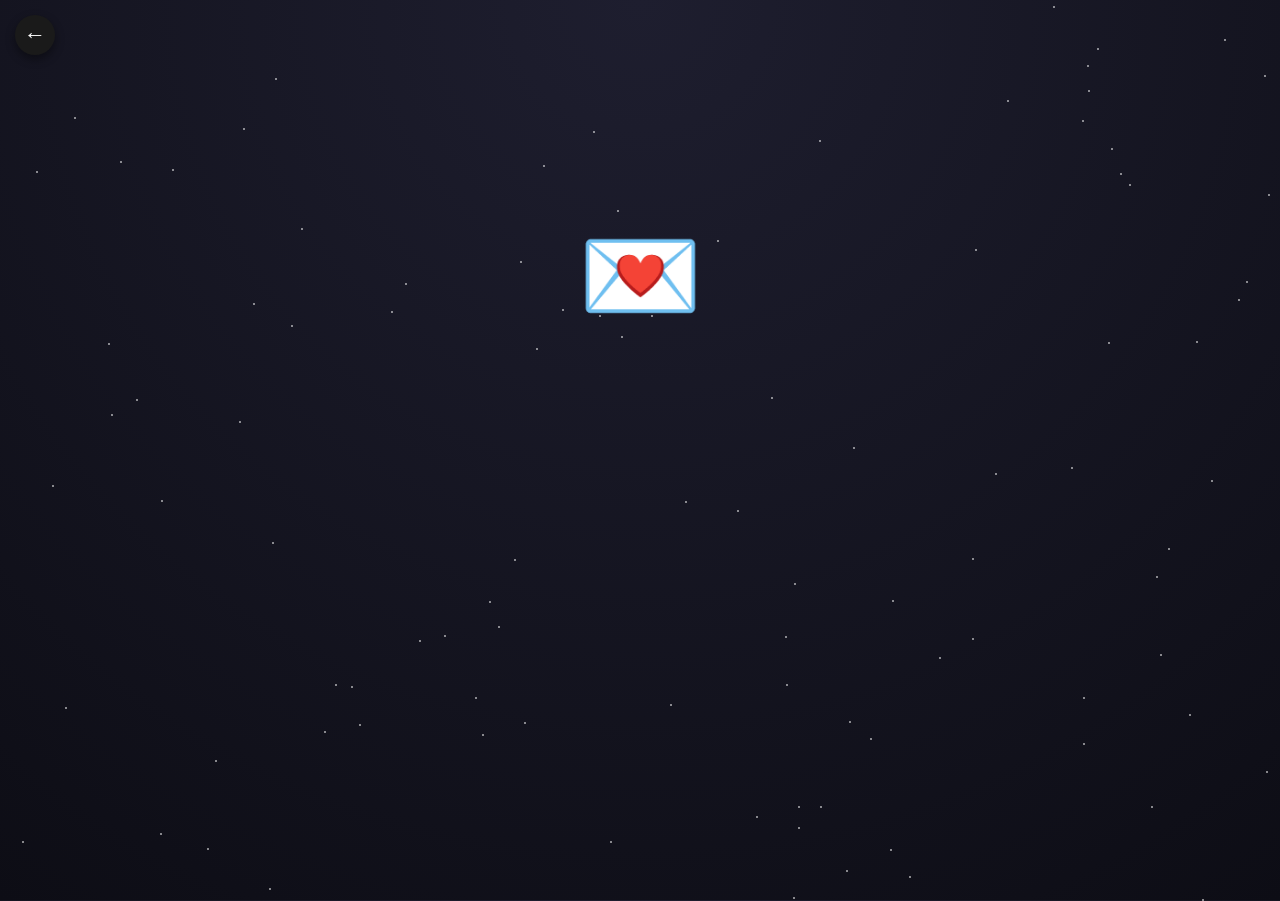
<file: gift.html>
<!DOCTYPE html>
<html lang="en">
<head>
<meta charset="UTF-8">
<meta name="viewport" content="width=device-width, initial-scale=1.0">
<title>For You ❤️</title>
<link rel="stylesheet" href="style.css">
<style>
body {
  margin: 0;
  height: 100vh;
  display: flex;
  justify-content: center;
  align-items: center;
  flex-direction: column;
  font-family: Arial;
  overflow: hidden;

  /* background aesthetic */
  background: radial-gradient(circle at top, #1e1e2f, #0d0d15);
}

/* 💌 ENVELOPE */
.envelope {
  font-size: 100px;
  cursor: pointer;
  transition: 0.5s;
  z-index: 10;
}

.envelope.open {
  transform: scale(0);
  opacity: 0;
}

/* ❤️ AREA */
.love-area {
  position: absolute;
  width: 300px;
  height: 300px;
  pointer-events: none;
}

/* titik */
.dot {
  width: 6px;
  height: 6px;
  background: #ff4d6d;
  border-radius: 50%;
  position: absolute;
  opacity: 0;
  animation: showDot 0.5s forwards;
  box-shadow: 0 0 8px #ff4d6d;
}

@keyframes showDot {
  to { opacity: 1; }
}

/* tulisan */
.text-love {
  margin-top: 320px;
  font-size: 24px;
  color: #ff4d6d;
  opacity: 0;
  transition: 1s;
}

.text-love.show {
  opacity: 1;
}

/* bintang background */
.star {
  position: absolute;
  width: 2px;
  height: 2px;
  background: white;
  opacity: 0.5;
}
</style>
</head>

<body>
<a href="index.html" class="back-btn">←</a>
<!-- 💌 SURAT -->
<div class="envelope" id="envelope" onclick="openLetter()">
  💌
</div>

<!-- ❤️ LOVE -->
<div class="love-area" id="loveArea"></div>

<div class="text-love" id="textLove">For You ❤️</div>

<!-- 🎵 AUDIO -->
<audio id="music" src="yung kai - blue (Lyrics) [4adZ7AguVcw].mp3"></audio>

<script>
// ⭐ buat bintang background
for (let i = 0; i < 100; i++) {
  let star = document.createElement("div");
  star.classList.add("star");
  star.style.top = Math.random() * 100 + "vh";
  star.style.left = Math.random() * 100 + "vw";
  document.body.appendChild(star);
}

// love
function showLoveText() {
  const text = document.createElement("div");
  text.innerText = "Love You ❤️";

  // STYLE LANGSUNG DARI JS (biar gak ketimpa CSS lain)
  text.style.position = "fixed";
  text.style.left = Math.random() * 100 + "vw";
  text.style.top = Math.random() * 100 + "vh";
  text.style.transform = "translate(-50%, -50%)";
  text.style.color = "#ff4d6d";
  text.style.fontSize = (12 + Math.random() * 10) + "px";
  text.style.pointerEvents = "none";
  text.style.zIndex = "9999";
  text.style.textShadow = "0 0 8px #ff4d6d";

  // animasi langsung
  text.animate([
    { transform: "translate(-50%, -50%)", opacity: 1 },
    { transform: "translate(-50%, -150%)", opacity: 0 }
  ], {
    duration: 2500,
    easing: "ease-out"
  });

  document.body.appendChild(text);

  setTimeout(() => {
    text.remove();
  }, 2500);
}

// 💌 klik surat
function openLetter() {
  const envelope = document.getElementById("envelope");
  const area = document.getElementById("loveArea");
  const text = document.getElementById("textLove");
  const music = document.getElementById("music");

  envelope.classList.add("open");

  // play musik (safe)
  music.play().catch(() => {});

  let t = 0;

  const interval = setInterval(() => {
    const x = 175 + 120 * Math.pow(Math.sin(t), 3);
    const y = 175 - (
      90 * Math.cos(t) -
      35 * Math.cos(2*t) - 
      20 * Math.cos(3*t) -
      10 * Math.cos(4*t)
    );

    const dot = document.createElement("div");
    dot.classList.add("dot");

    dot.style.left = x + "px";
    dot.style.top = y + "px";

    area.appendChild(dot);

    t += 0.15;

    if (t > Math.PI * 2) {
      clearInterval(interval);

      // tampilkan tulisan
      setTimeout(() => {
        text.classList.add("show");
      }, 500);
    }

  }, 30);
}
</script>

</body>
</html>
</file>
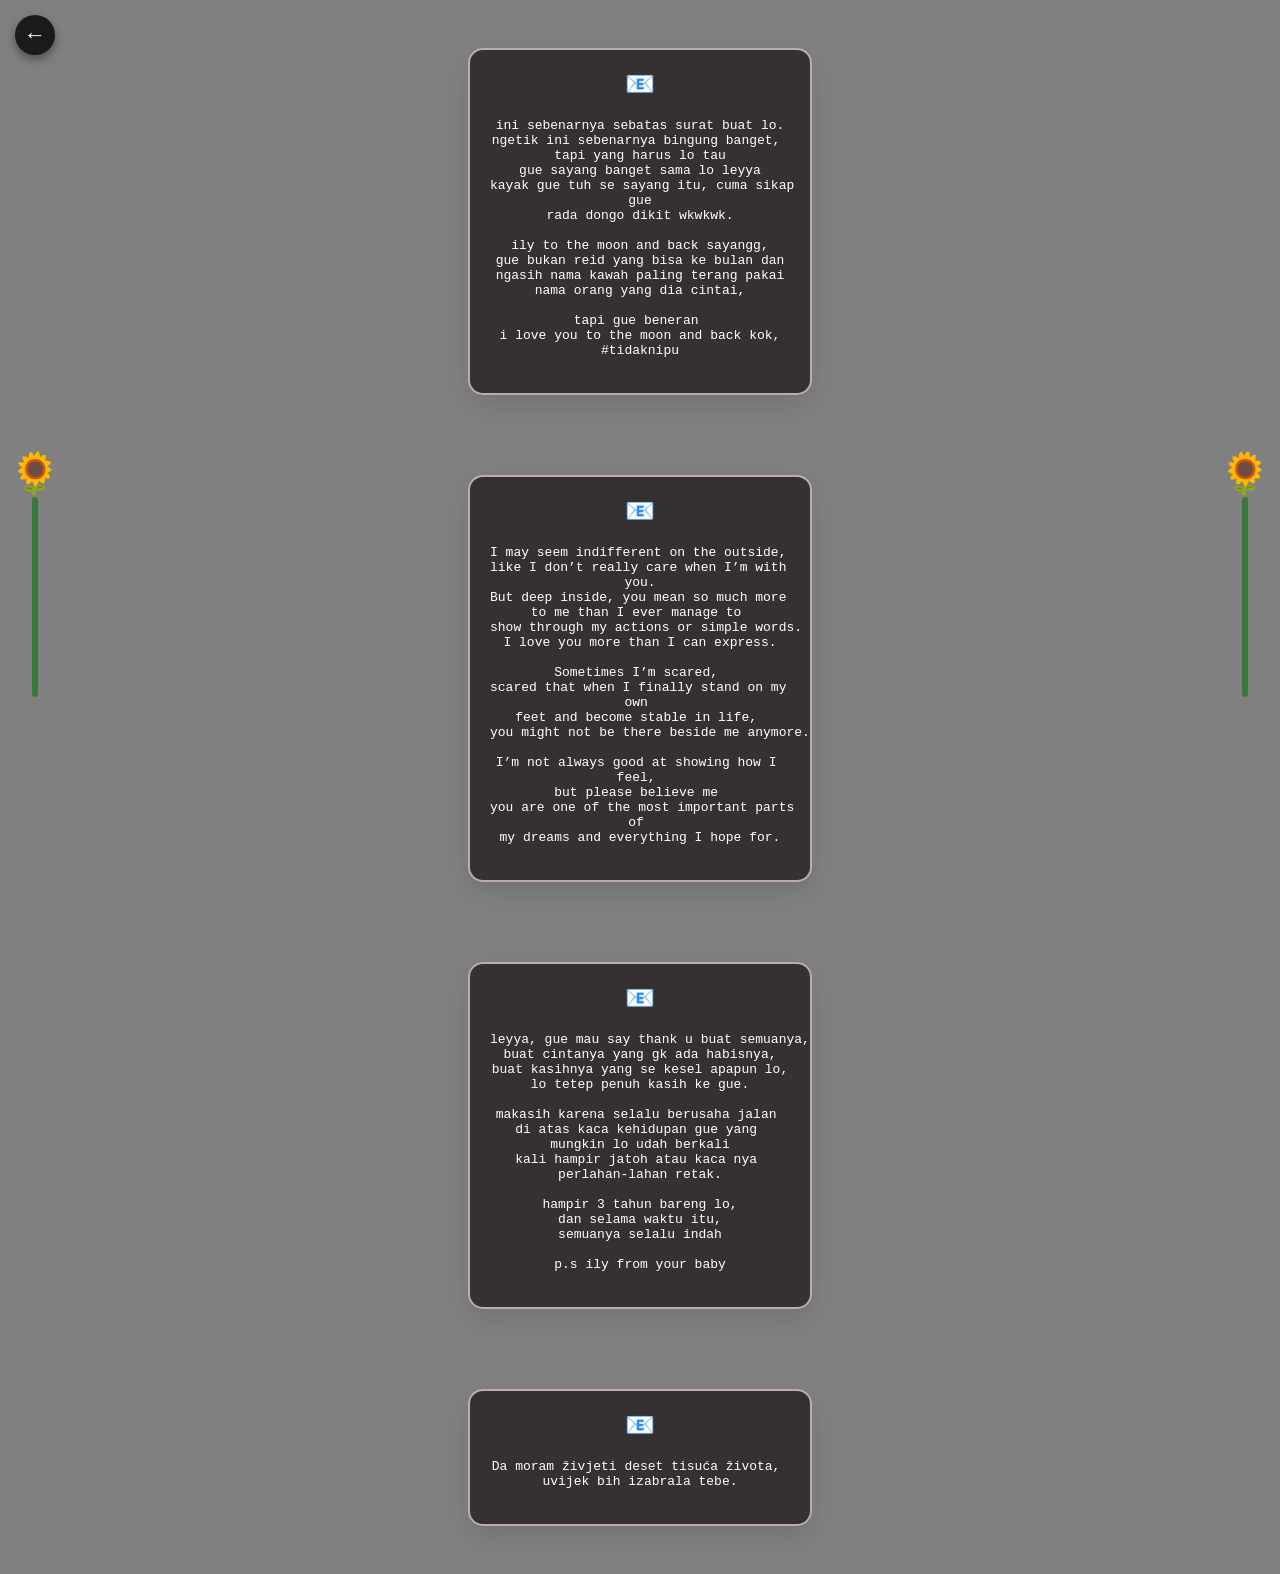
<file: isi hati.html>
<!DOCTYPE html>
<html lang="en">
<head>
    <meta charset="UTF-8">
    <meta name="viewport" content="width=device-width, initial-scale=1.0">
    <title>isi hati</title>

    <link rel="stylesheet" href="style.css">
</head>

<body style="background: grey;">

    <audio id="bg-music" loop>
  <source src="adele.mp3" type="audio/mpeg">
</audio>

<script>
document.addEventListener("DOMContentLoaded", () => {
  const music = document.getElementById("bg-music");

  // coba play otomatis
  const playPromise = music.play();

  if (playPromise !== undefined) {
    playPromise.catch(() => {
      console.log("Autoplay diblokir, menunggu klik user");
    });
  }

  // fallback: kalau diblokir, jalan saat user klik
  document.addEventListener("click", () => {
    music.play();
  }, { once: true });
});
</script>

   <div class="plant left">
  <div class="flower">🌻</div>
  <div class="stem"></div>
</div>

<div class="plant right">
  <div class="flower">🌻</div>
  <div class="stem"></div>
</div>

    <div class="letter-container">
         <a href="index.html" class="back-btn">←</a>

    <div class="letter-box">
        <h2>📧</h2>
        <pre>
ini sebenarnya sebatas surat buat lo.
ngetik ini sebenarnya bingung banget, 
tapi yang harus lo tau
<b></b>gue sayang banget sama lo leyya</b>
kayak gue tuh se sayang itu, cuma sikap 
gue
rada dongo dikit wkwkwk.

ily to the moon and back sayangg,
gue bukan reid yang bisa ke bulan dan
ngasih nama kawah paling terang pakai
nama orang yang dia cintai,

tapi gue beneran 
i love you to the moon and back kok,
#tidaknipu
        </pre>
    </div>
</div>

<div class="letter-container">
    <div class="letter-box">
        <h2>📧</h2>
        <pre>
I may seem indifferent on the outside, 
like I don’t really care when I’m with 
you.
But deep inside, you mean so much more 
to me than I ever manage to 
show through my actions or simple words.
I love you more than I can express.

Sometimes I’m scared, 
scared that when I finally stand on my 
own 
feet and become stable in life, 
you might not be there beside me anymore.

I’m not always good at showing how I 
feel, 
but please believe me 
you are one of the most important parts 
of 
my dreams and everything I hope for.
        </pre>
    </div>
</div>

<div class="letter-container">
    <div class="letter-box">
        <h2>📧</h2>
        <pre>
leyya, gue mau say thank u buat semuanya,
buat cintanya yang gk ada habisnya,
buat kasihnya yang se kesel apapun lo,
lo tetep penuh kasih ke gue.

makasih karena selalu berusaha jalan 
di atas kaca kehidupan gue yang 
mungkin lo udah berkali
kali hampir jatoh atau kaca nya 
perlahan-lahan retak.

hampir 3 tahun bareng lo,
dan selama waktu itu,
semuanya selalu indah

p.s ily from your baby
        </pre>
    </div>
</div>

<div class="letter-container">
    <div class="letter-box">
        <h2>📧</h2>
        <pre>
Da moram živjeti deset tisuća života, 
uvijek bih izabrala tebe.
        </pre>
    </div>
</div>

<div class="flowers">
  <span>🌸</span>
  <span>🌺</span>
  <span>🌼</span>
  <span>🌸</span>
  <span>🌷</span>
  <span>🌼</span>
</div>

<script>
document.addEventListener("DOMContentLoaded", () => {
  const boxes = document.querySelectorAll(".letter-box");

  document.addEventListener("mousemove", (e) => {
    const x = (window.innerWidth / 2 - e.clientX) / 25;
    const y = (window.innerHeight / 2 - e.clientY) / 25;

    boxes.forEach((box) => {
      box.style.transform = `translate(${x}px, ${y}px) scale(1.02)`;
    });
  });
});
</script>

</body>
</html>
</file>
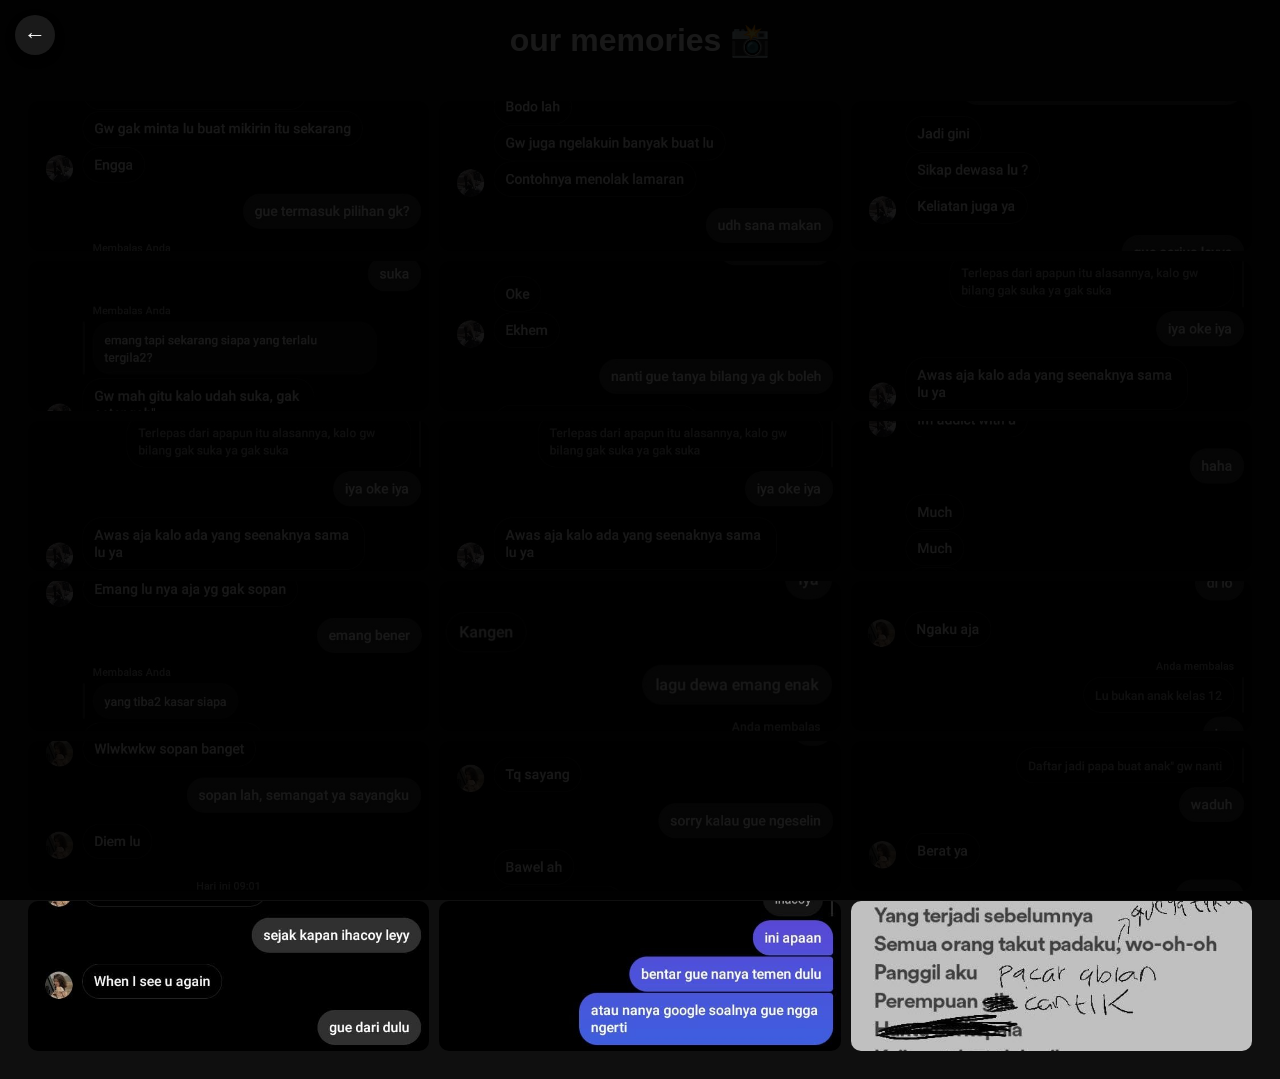
<file: memory.html>
<!DOCTYPE html>
<html lang="en">
<head>
  <meta charset="UTF-8">
  <title>memory</title>
  <link rel="stylesheet" href="style.css">

  <style>
    body {
      background: #0f0f0f;
      color: white;
      font-family: sans-serif;
      text-align: center;
    }

    .gallery {
      display: grid;
      grid-template-columns: repeat(3, 1fr);
      gap: 10px;
      padding: 20px;
    }

    .gallery img {
      width: 100%;
      height: 150px;
      object-fit: cover;
      border-radius: 10px;
    }
  </style>
</head>
<body>

<h1>our memories 📸</h1>

    <a href="index.html" class="back-btn">←</a>

<div class="gallery">
    <div id="lightbox" onclick="tutupFoto()">
        <img id="lightbox-img">
    </div>
  <img src="1.jpeg" onclick="bukaFoto(this.src)">
  <img src="3.jpeg" onclick="bukaFoto(this.src)">
  <img src="4.jpeg" onclick="bukaFoto(this.src)">
  <img src="5.jpeg" onclick="bukaFoto(this.src)">
  <img src="6.jpeg" onclick="bukaFoto(this.src)">
  <img src="7.jpeg" onclick="bukaFoto(this.src)">
  <img src="7.jpeg" onclick="bukaFoto(this.src)">
  <img src="7.jpeg" onclick="bukaFoto(this.src)">
  <img src="8.jpeg" onclick="bukaFoto(this.src)">
  <img src="9.jpeg" onclick="bukaFoto(this.src)">
  <img src="10.jpeg" onclick="bukaFoto(this.src)">
  <img src="11.jpeg" onclick="bukaFoto(this.src)">
  <img src="12.jpeg" onclick="bukaFoto(this.src)">
  <img src="13.jpeg" onclick="bukaFoto(this.src)">
  <img src="14.jpeg" onclick="bukaFoto(this.src)">
  <img src="15.jpeg" onclick="bukaFoto(this.src)">
  <img src="16.jpeg" onclick="bukaFoto(this.src)">
  <img src="17.jpeg" onclick="bukaFoto(this.src)">
</div>

<script>
function bukaFoto(src) {
  document.getElementById("lightbox").style.display = "flex";
  document.getElementById("lightbox-img").src = src;
}

function tutupFoto() {
  document.getElementById("lightbox").style.display = "none";
}
</script>

</body>
</html>
</file>
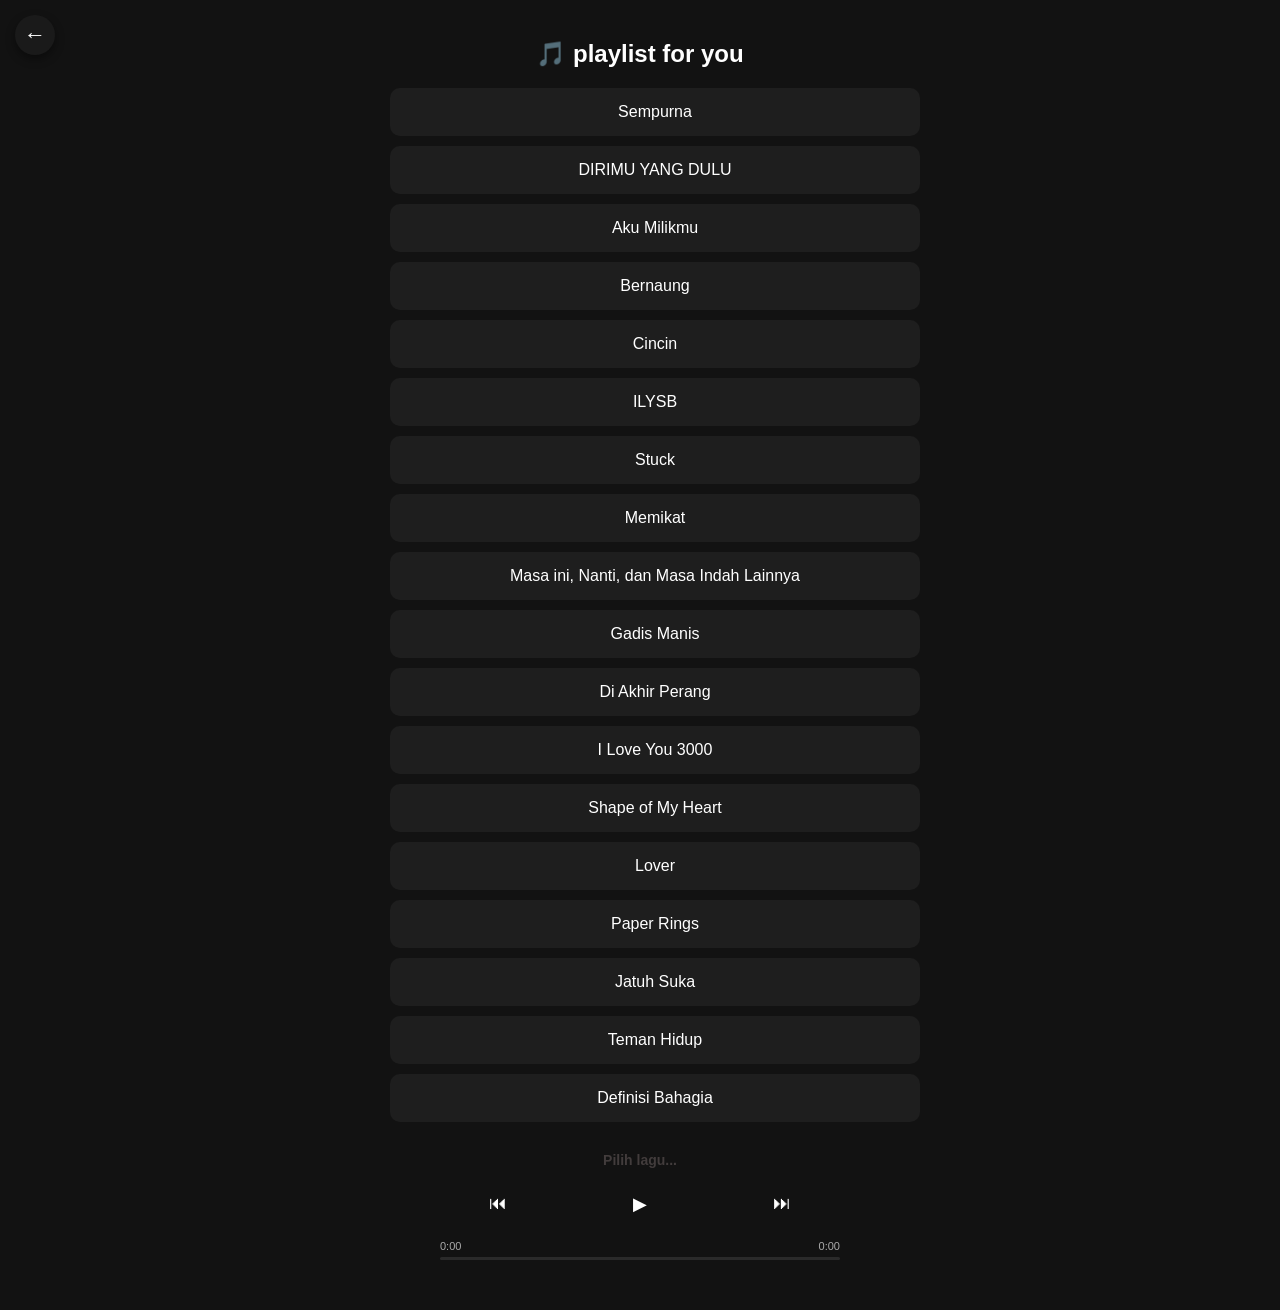
<file: music.html>
<!DOCTYPE html>
<html lang="en">
<head>
  <meta charset="UTF-8">
  <meta name="viewport" content="width=device-width, initial-scale=1.0">
  <title>Music</title>

  <link rel="stylesheet" href="style.css">

<style>
body {
  font-family: Arial, sans-serif;
  background: #121212;
  color: white;
  margin: 0;
  padding: 20px;
}

h1 {
  text-align: center;
  margin-bottom: 20px;
}

/* Playlist */
.container {
  max-width: 500px;
  margin: auto;
}

ul {
  list-style: none;
  padding: 0;
}

.song {
  width: 100%;
  padding: 15px;
  margin-bottom: 10px;
  background: #1e1e1e;
  border-radius: 10px;
  cursor: pointer;
  transition: 0.2s;
}

.song:hover {
  background: #2a2a2a;
}

.active {
  background: #737975 !important;
}

/* Player */
.player-box {
  max-width: 500px;
  margin: 20px auto;
  background: #1e1e1e;
  padding: 20px;
  border-radius: 15px;
  text-align: center;
  box-shadow: 0 0 10px rgba(0,0,0,0.5);
}

#nowPlaying {
  margin-bottom: 10px;
  font-weight: bold;
}

.controls button {
  background: none;
  border: none;
  color: white;
  font-size: 18px;
  margin: 5px;
  padding: 10px 15px;
  border-radius: 50%;
  cursor: pointer;
}

.controls button:hover {
  background: none;
}

#progress {
  width: 100%;
  margin-top: 15px;
}

/* LOCK TOTAL progress bar */
#progress,
#progress:hover,
#progress:active,
#progress:focus {
  height: 3px !important;
  outline: none;
  box-shadow: none;
}

/* track tetap kecil */
#progress::-webkit-slider-runnable-track {
  height: 3px !important;
}

/* firefox */
#progress::-moz-range-track {
  height: 3px !important;
}

/* hilangkan efek focus browser */
#progress:focus {
  outline: none;
}

</style>
</head>

<body>

  <a href="index.html" class="back-btn">←</a>

  <h2>🎵 playlist for you</h2>

 <div class="container">
  <ul id="playlist"></ul>
</div>

<div class="player">
  <div id="nowPlaying">Pilih lagu...</div>

  <div class="controls">
    <button onclick="prevSong()">⏮</button>
    <button onclick="togglePlay()" id="playBtn">▶</button>
    <button onclick="nextSong()">⏭</button>
  </div>

   <div class="time">
  <span id="currentTime">0:00</span>
  <span id="duration">0:00</span>
</div>

  <div class="progress-container" id="progressContainer">
  <div class="progress-bar" id="progressBar"></div>
</div>

<audio id="audio"></audio>

<script>
const songs = [
  { title: "Sempurna",file: "Andra And The Backbone - Sempurna (Official Music Video) [jStNaVCW838].mp3"},
  { title: "DIRIMU YANG DULU",file: "ANGGIS DEVAKI - DIRIMU YANG DULU (LYRIC VIDEO) LIRIK LAGU TRENDING TERBARU [RY1zQHjUG_Q].mp3"},
  { title: "Aku Milikmu",file: "Dewa 19 - Aku Milikmu _ Official Music Video [lHC_pKJKKg8] (1).mp3"},
  { title: "Bernaung",file: "Feby Putri - Bernaung _ Lyrics [5DVbgd-c3m8].mp3"},
  { title: "Cincin",file: "Hindia - Cincin (Official Lyric Video) [S0Kez6MERGE].mp3"},
  { title: "ILYSB",file: "LANY - ILYSB (Official Video) [SSTp0rknOgA].mp3"},
  { title: "Stuck",file: "LANY - Stuck (Official Lyric Video) [4qSjyl8JN4g].mp3"},
  { title: "Memikat",file: "Lugia - Memikat ( Official Lyric Video ) [JBwyNqj3CD0].mp3"},
  { title: "Masa ini, Nanti, dan Masa Indah Lainnya",file: "Masa ini, Nanti, dan Masa Indah Lainnya [dsOGH_ZBdCM] (1).mp3"},
  { title: "Gadis Manis",file: "SENJIEN - Gadis Manis [Official Lyric Video] [HZQbFro1A0g].mp3"},
  { title: "Di Akhir Perang",file: "Nadin Amizah - Di Akhir Perang (Official Lyric Video) [ugk5pd9xgSw].mp3"},
  { title: "I Love You 3000",file: "Stephanie Poetri - I Love You 3000 (Official Music Video) [cPkE0IbDVs4].mp3"},
  { title: "Shape of My Heart",file: "Sting - Shape of My Heart (Official Music Video) [NlwIDxCjL-8].mp3"},
  { title: "Lover",file: "Taylor Swift - Lover (Official Music Video) [-BjZmE2gtdo].mp3"},
  { title: "Paper Rings",file: "Taylor Swift - Paper Rings (Official Audio) [8zdg-pDF10g].mp3"},
  { title: "Jatuh Suka",file: "TULUS - Jatuh Suka (Official Lyric Video) [2uJut6USftQ].mp3"},
  { title: "Teman Hidup",file: "TULUS - Teman Hidup (Official Music Video) [dt4Ueda_h6Y].mp3"},
  {title: "Definisi Bahagia",file: "Vidi Aldiano - Definisi Bahagia feat. Andi Rianto (Piano Version) [5Bj1JXEcfOo].mp3"}
];

let currentIndex = 0;

// ================= ELEMENT =================
const list = document.getElementById("playlist");
const audio = document.getElementById("audio");
const nowPlaying = document.getElementById("nowPlaying");
const playBtn = document.getElementById("playBtn");
const currentTimeEl = document.getElementById("currentTime");
const durationEl = document.getElementById("duration");

// kalau masih pakai range
const progress = document.getElementById("progress");

// kalau nanti pakai custom bar (aman kalau belum ada)
const progressContainer = document.getElementById("progressContainer");
const progressBar = document.getElementById("progressBar");

// ================= PLAYLIST =================
songs.forEach((song, index) => {
  const li = document.createElement("li");
  li.classList.add("song");
  li.textContent = song.title;
  li.onclick = () => playSong(index);
  list.appendChild(li);
});

// ================= FORMAT WAKTU =================
function formatTime(time) {
  if (isNaN(time)) return "0:00";

  let minutes = Math.floor(time / 60);
  let seconds = Math.floor(time % 60);
  if (seconds < 10) seconds = "0" + seconds;

  return `${minutes}:${seconds}`;
}

// ================= PLAY =================
function playSong(index) {
  currentIndex = index;
  audio.src = songs[index].file;
  nowPlaying.textContent = songs[index].title;

  audio.play();
  playBtn.textContent = "⏸";

  updateActiveSong();
}

// highlight lagu aktif
function updateActiveSong() {
  document.querySelectorAll(".song").forEach((s, i) => {
    s.classList.toggle("active", i === currentIndex);
  });
}

// ================= CONTROL =================
function togglePlay() {
  if (audio.paused) {
    audio.play();
    playBtn.textContent = "⏸";
  } else {
    audio.pause();
    playBtn.textContent = "▶";
  }
}

function nextSong() {
  currentIndex = (currentIndex + 1) % songs.length;
  playSong(currentIndex);
}

function prevSong() {
  currentIndex = (currentIndex - 1 + songs.length) % songs.length;
  playSong(currentIndex);
}

// ================= AUDIO EVENTS =================

// durasi lagu
audio.addEventListener("loadedmetadata", () => {
  durationEl.textContent = formatTime(audio.duration);
});

// update progress + waktu
audio.addEventListener("timeupdate", () => {
  const percent = (audio.currentTime / audio.duration) * 100 || 0;

  // 🔹 kalau masih pakai range
  if (progress) {
    progress.value = percent;
    progress.style.background =
      `linear-gradient(to right, #1db954 ${percent}%, #2a2a2a ${percent}%)`;
  }

  // 🔹 kalau pakai custom bar
  if (progressBar) {
    progressBar.style.width = percent + "%";
  }

  currentTimeEl.textContent = formatTime(audio.currentTime);
});

// geser lagu (range)
if (progress) {
  progress.addEventListener("input", () => {
    audio.currentTime = (progress.value / 100) * audio.duration;
  });
}

// geser lagu (custom bar)
if (progressContainer) {
  progressContainer.addEventListener("click", (e) => {
    const width = progressContainer.clientWidth;
    const clickX = e.offsetX;
    audio.currentTime = (clickX / width) * audio.duration;
  });
}

// auto next
audio.addEventListener("ended", nextSong);

</script>

</script>
</body>
</html>
</file>
<file: style.css>
body {
    font-family: 'Times New Roman';
    background: #111;
    color: white;
    text-align: center;
}

section {
    margin: 30px;
    padding: 20px;
    background: #222;
    border-radius: 10px;
}

input, textarea {
    width: 60%;
    padding: 12px;
    margin-top: 10px;
    border-radius: 10px;
    border: none;
    outline: none;
    background: #2a2a2a;
    color: white;
    font-size: 14px;
}

textarea {
    height: 100px;
    resize: none;
}

button {
    margin-top: 8px;
    padding: 5px;
    width: 50%;
    border: none;
    border-radius: 8px;
    color: #2a2a2a;
    font-size: 16px;
    cursor: ponter;
    transition: 0.3s;
}

button:hover {
    background: #ff1e4d;
    transform: scale(1.03);
}

.gallerry {
    display: grid !important;
    display: flex;
    grid-template-columns: repeat(3, 1fr) !important;
    gap: 10px;
    padding: 20px;
    border: 2px solid red;
}

.gallerry img{
    width: 100%;
    height: 150px;
    object-fit: cover;
    border-radius: 10px;
}

.gallerry img:hover {
    transform: scale(1.05)
}


.back-btn {
  position: fixed;
  top: 15px;
  left: 15px;

  width: 40px;
  height: 40px;

  display: flex;
  justify-content: center;
  align-items: center;

  background: #1a1a1a;
  color: white;
  font-size: 22px;
  text-decoration: none;

  border-radius: 50%;
  box-shadow: 0 4px 10px rgba(0,0,0,0.4);

  transition: all 0.2s ease;
  z-index: 9999;
}

.back-btn:hover {
  background: #ff4d6d;
  transform: scale(1.1);
}

#lightbox {
  display: flex;
  position: fixed;
  top: 0;
  left: 0;
  width: 100%;
  height: 100%;
  background: rgba(0,0,0,0.9);
  justify-content: center;
  align-items: center;
  z-index: 999;
}

#lightbox img {
    width: auto;
    height: auto;
  max-width: 95vw;
  max-height: 95vh;
  object-fit: contain;
  border-radius: 10px;
}

@media (max-width: 600px) {
    .gallerry {
        padding: 5px;
    }
}

.gallerry img {
    max-width: 100vw;
    max-height: 90vh;
}

.letter-container {
  display: flex;
  gap: 20px;
  padding: 40px;
  justify-content: center;
  align-items: flex-start;
}

.letter-box {
  width: 300px;
  background: rgb(54, 49, 49);
  padding: 20px;
  border-radius: 15px;
  box-shadow: 0 10px 25px rgba(0,0,0,0.1);
  border: 2px solid #bdabaf;
  cursor: pointer;
  transition: transform 0.2s ease;
}

.letter-box h2 {
  margin-top: 0;
  color: #999999;
}

.letter-box pre {
    margin: 0;
    transition: transform 0.2s ease;
}

@media (max-width: 700px) {
    .letter-container {
        flex-direction: column;
        align-items: center;
    }
}

.flowers {
  position: fixed;
  inset: 0;
  pointer-events: none;
  overflow: hidden;
  z-index: 0;
}

.flowers span {
  position: absolute;
  top: -50px;
  font-size: 24px;
  opacity: 0.8;

  animation: fall linear infinite;
}

@keyframes fall {
  0% {
    transform: translateY(-10vh) rotate(0deg);
    opacity: 0;
  }
  10% {
    opacity: 1;
  }
  100% {
    transform: translateY(110vh) rotate(360deg);
    opacity: 0;
  }
}

.flowers span:nth-child(1) { left: 10%; animation-duration: 8s; }
.flowers span:nth-child(2) { left: 25%; animation-duration: 10s; }
.flowers span:nth-child(3) { left: 40%; animation-duration: 7s; }
.flowers span:nth-child(4) { left: 60%; animation-duration: 9s; }
.flowers span:nth-child(5) { left: 75%; animation-duration: 11s; }
.flowers span:nth-child(6) { left: 90%; animation-duration: 8.5s; }

.plant {
  position: fixed;
  top: 50%;
  display: flex;
  flex-direction: column;
  align-items: center;
  pointer-events: none;
  z-index: 0;
}

.plant.left {
  left: 10px;
}

.plant.right {
  right: 10px;
}

.stem {
  width: 6px;
  height: 0;
  background: #387938;
  border-radius: 3px;

  animation: growStem 2s ease-out forwards;
}

.flower {
  font-size: 40px;
  transform: scale(0);
  animation: growFlower 2.5s ease-out forwards;
  animation-delay: 1.5s;
}

@keyframes growStem {
  from {
    height: 0;
  }
  to {
    height: 200px;
  }
}

@keyframes growFlower {
  from {
    transform: scale(0) rotate(-20deg);
    opacity: 0;
  }
  to {
    transform: scale(1) rotate(0deg);
    opacity: 1;
  }
}

.flower {
  animation: growFlower 2.5s ease-out forwards, sway 3s ease-in-out infinite;
  animation-delay: 1.5s, 2.5s;
}

@keyframes sway {
  0% { transform: rotate(-3deg) scale(1); }
  50% { transform: rotate(3deg) scale(1); }
  100% { transform: rotate(-3deg) scale(1); }
}

.player {
  max-width: 400px;
  margin: 30px auto;
  text-align: center;
}

/* Judul */
#nowPlaying {
  font-size: 14px;
  color: #423c3c;
  margin-bottom: 15px;
}

/* Controls */
.controls {
  display: flex;
  justify-content: center;
  align-items: center;
  gap: 25px;
  margin-bottom: 10px;
}

/* Tombol */
.controls button {
  background: none;
  border: none;
  color: #363333;
  font-size: 24px;
  cursor: pointer;
  transition: 0.2s;
}

/* hover TANPA scale */
.controls button:hover {
  color: rgb(107, 98, 98);
}

.progress-container {
  width: 100%;
  height: 3px;
  background: #2a2a2a;
  border-radius: 10px;
  cursor: pointer;
}

.progress-bar {
  height: 100%;
  width: 0%;
  background: #1db954;
  border-radius: 10px;
}

/* WAKTU (SATU SAJA) */
.time {
  display: flex;
  justify-content: space-between;
  font-size: 11px;
  color: #aaa;
  margin-bottom: 5px;
}

/* container tengah */
.gift-container {
  height: 100vh;
  display: flex;
  justify-content: center;
  align-items: center;
  flex-direction: column;
  position: relative;
}

/* SURAT */
.envelope {
  font-size: 100px; /* BESAR */
  cursor: pointer;
  text-align: center;
  z-index: 10; /* biar di atas */
  transition: 0.3s;
}

.envelope:hover {
  transform: scale(1.1);
}

.envelope p {
  font-size: 14px;
  margin-top: 10px;
  color: #aaa;
}

/* AREA LOVE */
.love-area {
  position: absolute;
  width: 300px;
  height: 300px;
  left: 50%;
  top: 50%;
  transform: translate(-50%, -50%);
  pointer-events: none;
}

.dot {
  width: 6px;
  height: 6px;
  background: #ff4d6d;
  border-radius: 50%;
  position: absolute;
  opacity: 0;
  animation: showDot 0.5s forwards;
}

@keyframes showDot {
  to {
    opacity: 1;
  }
}

.love-area {
  animation: beat 1s infinite;
}

@keyframes beat {
  0% { transform: translate(-50%, -50%) scale(1); }
  50% { transform: translate(-50%, -50%) scale(1.05); }
  100% { transform: translate(-50%, -50%) scale(1); }
}

.love-area {
  position: absolute;
  width: 300px;
  height: 300px;
  left: 50%;
  top: 50%;
  transform: translate(-50%, -50%);
  pointer-events: none;

  animation: beat 1s infinite;
}

@keyframes beat {
  0% { transform: translate(-50%, -50%) scale(1); }
  50% { transform: translate(-50%, -50%) scale(1.08); }
  100% { transform: translate(-50%, -50%) scale(1); }
}

.love-text {
  position: fixed; /* ⬅️ penting banget */
  color: #ff4d6d;
  font-size: 16px;
  animation: floatUp 2s linear forwards;
  pointer-events: none;
  text-shadow: 0 0 10px #ff4d6d;
}


@keyframes floatUp {
  0% {
    opacity: 1;
    transform: translateY(0);
  }
  100% {
    opacity: 0;
    transform: translateY(-100px);
  }
}
</file>
